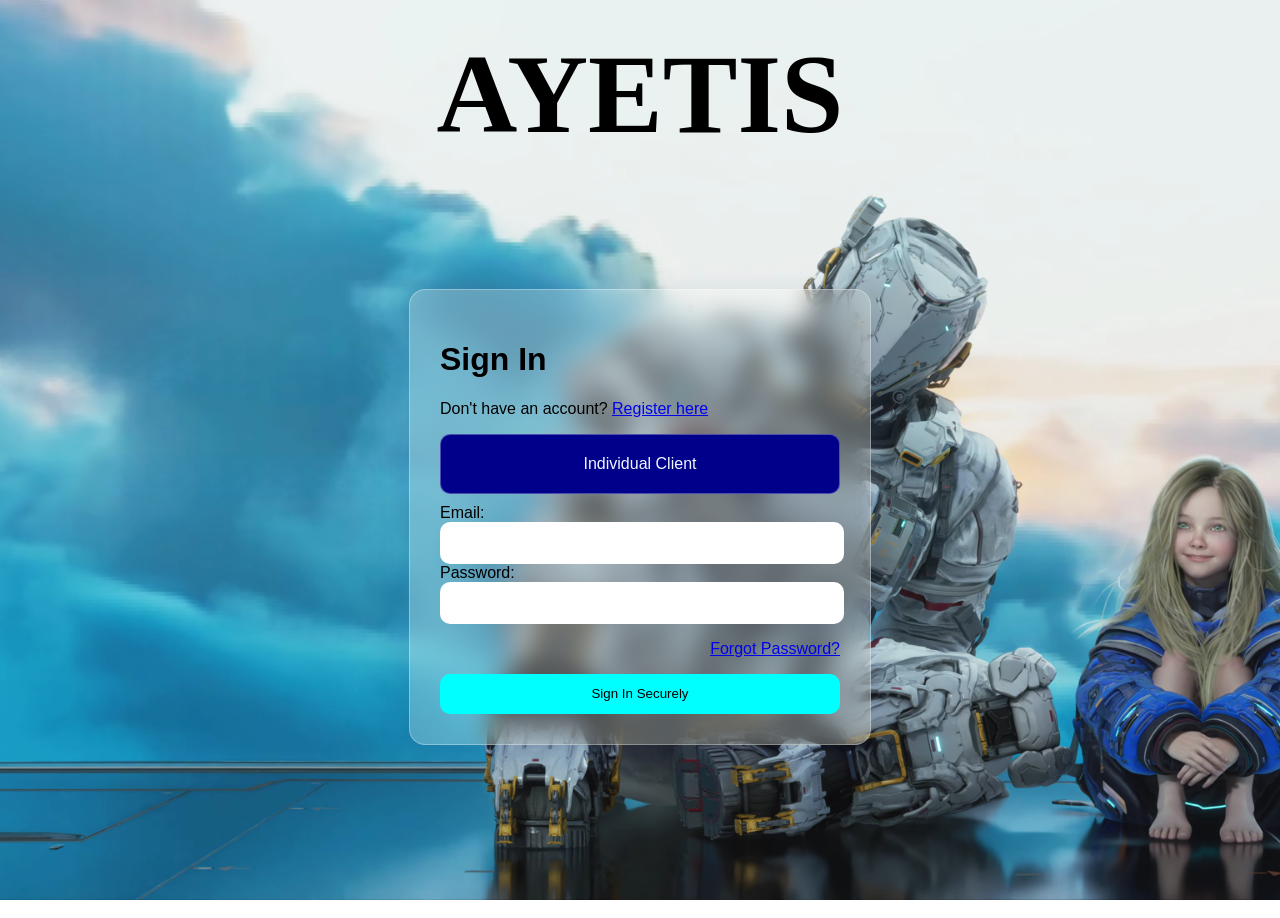
<file: index.html>
<!DOCTYPE html>
<html>

<head>
    <title>Rafay billionedollar website</title>
    <link rel="stylesheet" href="login.css">
</head>

<body>

    <h1 class="heading">AYETIS</h1>

    <div class="all">
        <div class="glass-card">
            <h1>Sign In</h1>
            <p>Don't have an account? <a href="http://localhost:5173/register?type=individual">Register here</a></p>
            <div class="client">Individual Client</div>
            <form>
                <label for="fname">Email:</label><br>
                <input class="Frame-size" type="text" id="fname" name="fname"><br>
                <label for="lname">Password:</label><br>
                <input class="Frame-size" type="password" id="lname" name="lname"><br>
                <p class="forgot-password"><a href="http://localhost:5173/register?type=individual">Forgot Password?</a>
                </p>
                <input class="signin" type="submit" value="Sign In Securely"
                    onclick="alert('Sign in clicked!'); return false;">
            </form>
        </div>
    </div>

</body>

</html>
</file>
<file: login.css>
body {
    background-image: url(login.png);
    background-repeat: no-repeat;
    background-size: cover;
    background-position: center;
    background-attachment: fixed;
    min-height: 100vh;
}




.heading {
    text-align: center;
    font-size: 7rem;
    /* Increases the heading size */
    margin: 10px auto 30px auto;
    /* Low top margin, auto sides, standard bottom margin */
    padding: 20px;
}

.glass-card {
    background: rgba(255, 255, 255, 0.25);
    backdrop-filter: blur(12px);
    -webkit-backdrop-filter: blur(12px);
    border: 1px solid rgba(255, 255, 255, 0.3);
    border-radius: 16px;
    box-shadow: 0 8px 32px 0 rgba(31, 38, 135, 0.15);
    padding: 30px;
    max-width: 400px;
    margin: 50px auto;
    font-family: sans-serif;
    text-align: left;
}

.all {
    text-align: center;
    /* Centers the text horizontally */
    margin: 40px auto;
    /* Adds space above/below and centers the element */
    padding: 20px;
    /* Adds space inside the element */
}

.forgot-password {
    text-align: right;
}

.Frame-size {
    width: 100%;
    height: 40px;
    border-radius: 10px;
    border: none;
}

.signin {
    width: 100%;
    height: 40px;
    border-radius: 10px;
    border: none;
    background-color: aqua;
}

.client {
    text-align: center;
    /* Centers the text horizontally */
    margin: 10px auto;
    /* Adds space above/below and centers the element */
    padding: 20px;
    /* Adds space inside the element */
    border: 1px solid rgba(255, 255, 255, 0.3);
    border-radius: 10px;
    background-color: darkblue;
    color: aliceblue;
}
</file>
